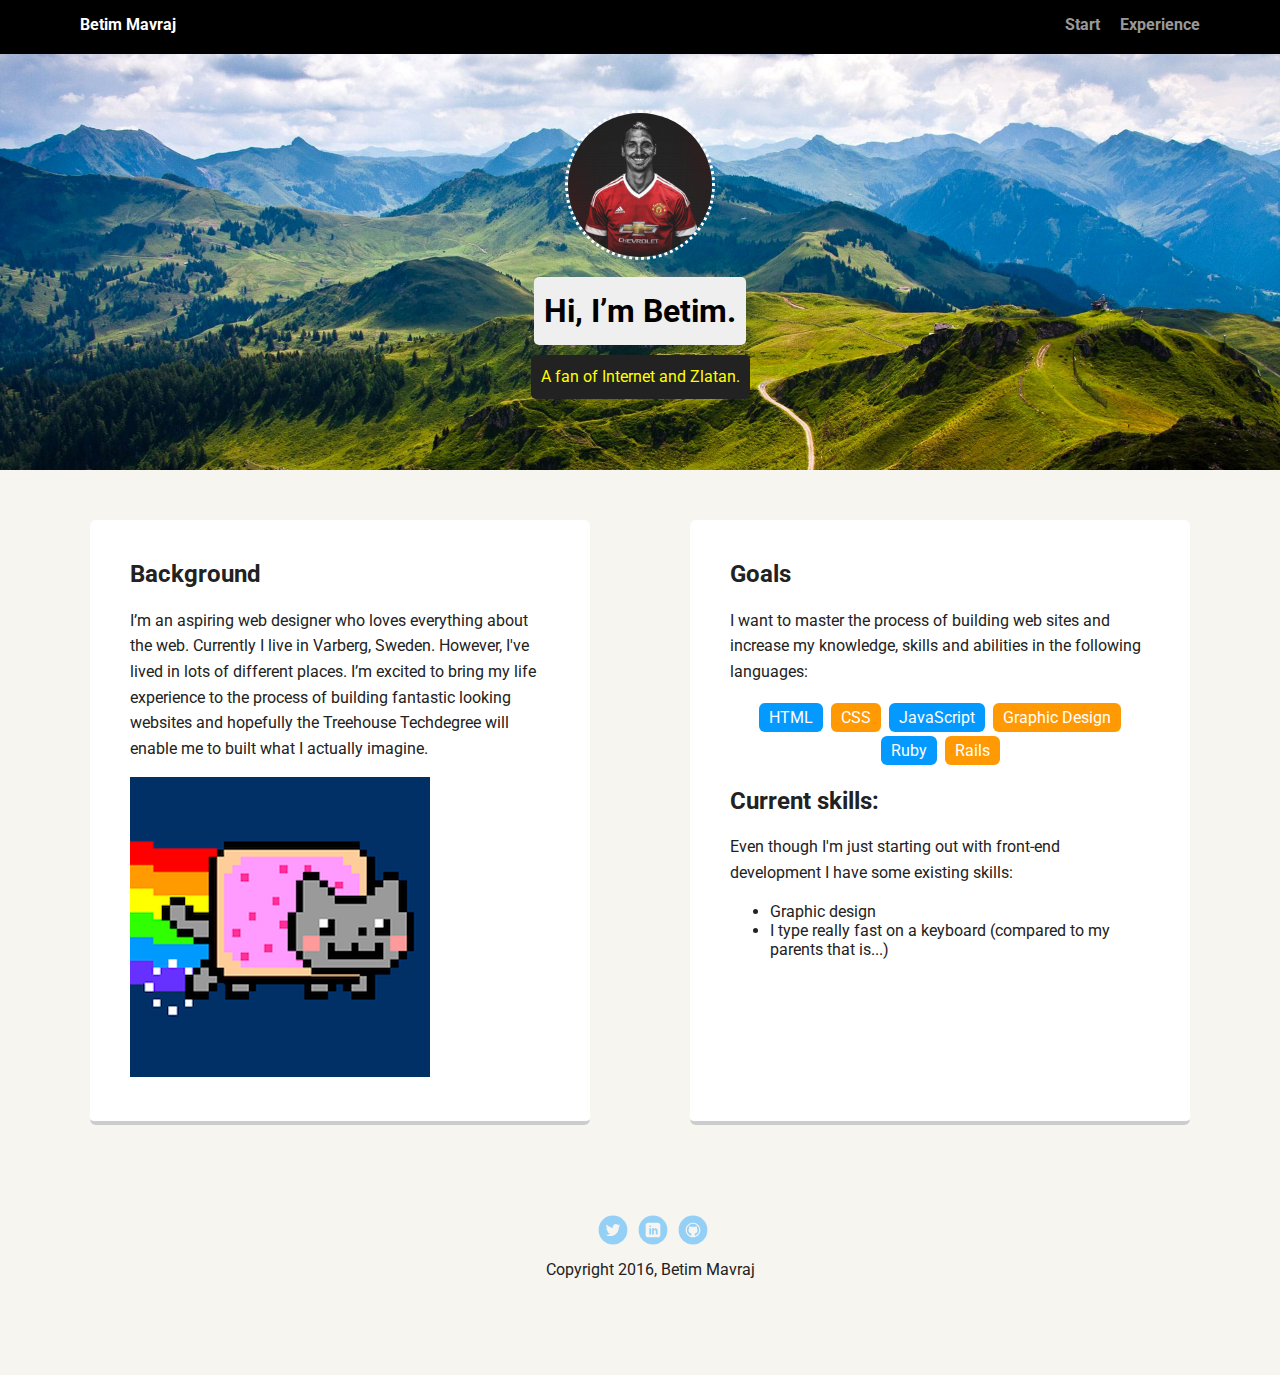
<file: index.html>
<!doctype html>
<html lang="en">
<head>
  <meta charset="utf-8">
  <title>Betim Mavraj's Profile</title>
  <meta name="viewport" content="width=device-width, initial-scale=1.0">
  <link rel="stylesheet" href="styles.css">
  <link href="https://fonts.googleapis.com/css?family=Muli%7CRoboto:400,300,500,700,900" rel="stylesheet"></head>
  <body>

    <div class="main-nav">
        <ul class="nav">
          <li class="name">Betim Mavraj</li>
          <li><a href="index.html">Start</a></li>
          <li><a href="experience.html">Experience</a></li>
        </ul>
    </div>

    <header>
      <img src="images/zlat-profilepic.jpg" alt="Simply Zlatan" class="profile-image">
      <h1 class="tag name">Hi, I’m Betim.</h1>
      <p class="tag location">A fan of Internet and Zlatan.</p>
    </header>

    <main class="flex">
      <div class="card">
        <h2>Background</h2>
        <p>I’m an aspiring web designer who loves everything about the web. Currently I live in Varberg, Sweden. However, I've lived in lots of different places. I’m excited to bring my life experience to the process of building fantastic looking websites and hopefully the Treehouse Techdegree will enable me to built what I actually imagine.</p>
        <img src="images/me.png" alt="Picture of the Nyan Cat" />
      </div>

      <div class="card">
        <h2>Goals</h2>
        <p>I want to master the process of building web sites and increase my knowledge, skills and abilities in the following languages:</p>
        <ul class="skills">
          <li>HTML</li>
          <li>CSS</li>
          <li>JavaScript</li>
          <li>Graphic Design</li>
          <li>Ruby</li>
          <li>Rails</li>
        </ul>
        <h2>Current skills:</h2>
        <p>Even though I'm just starting out with front-end development I have some existing skills:</p>
        <ul>
          <li>Graphic design</li>
          <li>I type really fast on a keyboard (compared to my parents that is...)</li>
        </ul>
      </div>

    </main>
    <footer>
      <ul>
        <li><a href="https://twitter.com/betimmavraj" class="social twitter">Twitter</a></li>
        <li><a href="https://www.linkedin.com/in/betim-mavraj-4943aa91" class="social linkedin">LinkedIn</a></li>
        <li><a href="https://github.com/mavraj" class="social github">Github</a></li>
      </ul>
      <p class="copyright">Copyright 2016, Betim Mavraj</p>
    </footer>
  </body>
  </html>
</file>
<file: styles.css>
/* Global Layout Set-up */
* {
  box-sizing: border-box;
}

body {
  margin: 0;
  padding: 0;
  text-align: center;
  font-family: 'Roboto', sans-serif;
  color: #222;
  background: #f7f5f0;
}
/* Link Styles */

a {
  text-decoration: none;
  color: #999;
}
a:hover {
  color: #6633ff;
}

/* Section Styles */

.main-nav {
  width: 100%;
  background: black;
  min-height: 30px;
  padding: 10px;
  position: fixed;
  text-align: center;
}
.nav {
  display: flex;
  justify-content: space-around;
  font-weight: 700;
  list-style-type: none;
  margin: 0 auto;
  padding: 0;
}

.nav .name {
    display: block;
    margin-right: auto;
    color: white;
}
.nav li {
  padding: 5px 10px 10px 10px;
}
.nav a {
  transition: all .5s;
}
.nav a:hover {
  color: white
}

header {
  text-align: center;
  background: url('images/mountains-bg.jpg') no-repeat top center ;
  background-size: cover;
  overflow: hidden;
  padding-top: 60px;
}
header {
  line-height: 1.5;
}
header .profile-image {
  margin-top: 50px;
  width: 150px;
  height: 150px;
  border-radius: 50%;
  border: 3px dotted white;
  transition: all .5s;
}
header .profile-image:hover {
  transform: scale(1.2) rotate(5deg);
}
.tag {
  background-color: #efefef;
  color: black;
  padding: 10px;
  border-radius: 5px;
  display: table;
  margin: 10px auto;
}
.location {
  background-color: #222;
  color: yellow;
}
.card {
  margin: 30px;
  padding: 20px 40px 40px;
  max-width: 500px;
  text-align: left;
  background: #fff;
  border-bottom: 4px solid #ccc;
  border-radius: 6px;
  transition: all .5s;
}
.card-100 {
  margin: 30px;
  padding: 20px 40px 40px;
  max-width: 1000px;
  text-align: left;
  background: #fff;
  border-bottom: 4px solid #ccc;
  border-radius: 6px;
  transition: all .5s;
}
.card:hover {
  border-color: #888;
}

ul.skills {
  padding: 0;
  text-align: center;
}

.skills li {
  border-radius: 6px;
  display: inline-block;
  background: #ff9904;
  color: white;
  padding: 5px 10px;
  margin: 2px;
}

.skills li:nth-child(odd) {
  background: #0399ff;
}

footer {
  width: 100%;
  min-height: 30px;
  padding: 20px 0 40px 20px;
}

footer .copyright {
  top: -8px;
  font-size: .75em;
}

footer ul {
  list-style-type: none;
  margin: 0;
  padding: 0;
}

footer ul li {
  display: inline-block;
}

a.social {
  display: inline-block;
  text-indent: -9999px;
  margin-left: 5px;
  width: 30px;
  height: 30px;
  background-size: 30px 30px;
  opacity: .4;
  transition: all .5s;
}
a.twitter {
  background-image: url(images/twitter.svg);
}
a.linkedin {
  background-image: url(images/linkedin.svg);
}
a.github {
  background-image: url(images/github.svg);
}
a.social:hover {
  opacity: 1;
}
.clearfix {
  clear: both;
}

/* Styles for larger screens */
@media screen and (min-width: 720px) {

  .flex {
      display: -ms-flexbox;      /* TWEENER - IE 10 */
      display: flex;
      max-width: 1200px;
      -ms-flex-pack: distribute;
      justify-content: space-around;
      margin: 0 auto;
  }

  header {
    min-height: 470px;
  }

  .nav {
    max-width: 1200px;
    padding: 0 30px;
  }


  main {
    padding-top: 20px;
  }

  main p {
    line-height: 1.6em;
  }

  footer {
    font-size: 1.3em;
    max-width: 1200px;
    margin: 40px auto;
  }

}
</file>
